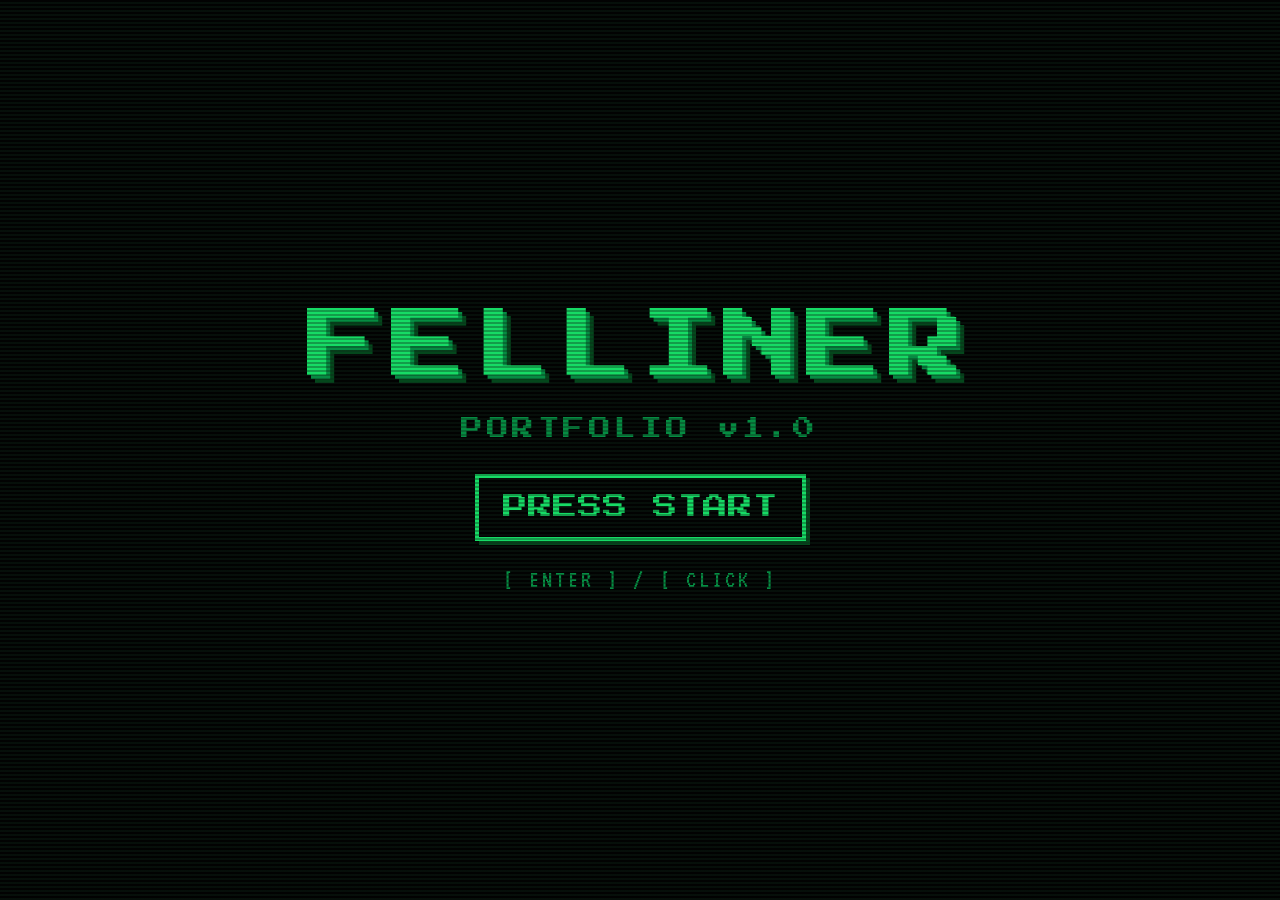
<file: index.html>
<!doctype html>
<html lang="en">
<head>
  <meta charset="utf-8">
  <meta name="viewport" content="width=device-width, initial-scale=1">
  <title>Felliner — Portfolio</title>
  <script>
    // Hide the start screen before first paint if it already played this session.
    try { if (sessionStorage.getItem("profolio:booted") === "1") document.documentElement.classList.add("skip-boot"); } catch (e) {}
  </script>
  <link rel="preconnect" href="https://fonts.googleapis.com">
  <link rel="preconnect" href="https://fonts.gstatic.com" crossorigin>
  <link href="https://fonts.googleapis.com/css2?family=Press+Start+2P&family=VT323&display=swap" rel="stylesheet">
  <link rel="stylesheet" href="css/tokens.css">
  <link rel="stylesheet" href="css/portfolio.css">
  <link rel="stylesheet" href="css/boot.css">
</head>
<body class="is-booting page-menu">

  <!-- ===== BOOT SCREEN (owned by boot.css / boot.js) ===== -->
  <div id="boot" role="dialog" aria-label="Start screen">
    <div class="boot__inner">
      <p class="boot__title">FELLINER</p>
      <p class="boot__subtitle">PORTFOLIO v1.0</p>
      <button id="boot-start" class="boot__start" type="button">PRESS START</button>
      <p class="boot__hint">[ ENTER ] / [ CLICK ]</p>
    </div>
  </div>
  <canvas id="pixel-fade" aria-hidden="true"></canvas>

  <!-- ===== MAIN MENU ===== -->
  <main id="portfolio" class="menu">
    <p class="menu__tag">PLAYER 1</p>
    <h1 class="menu__name">FELLINER</h1>
    <p class="menu__role">Developer &amp; Builder</p>

    <nav class="menu__list" aria-label="Main menu">
      <a class="menu__item" href="about">ABOUT</a>
      <a class="menu__item" href="projects">PROJECTS</a>
      <a class="menu__item" href="skills">SKILLS</a>
      <a class="menu__item" href="contact">CONTACT</a>
    </nav>

    <p class="menu__hint">&uarr; &darr; SELECT &nbsp; [ ENTER ] CONFIRM</p>
  </main>

  <footer class="footer"><p>&copy; 2026 FELLINER</p></footer>

  <script src="js/pixelfx.js" defer></script>
  <script src="js/site.js" defer></script>
  <script src="js/boot.js" defer></script>
</body>
</html>
</file>
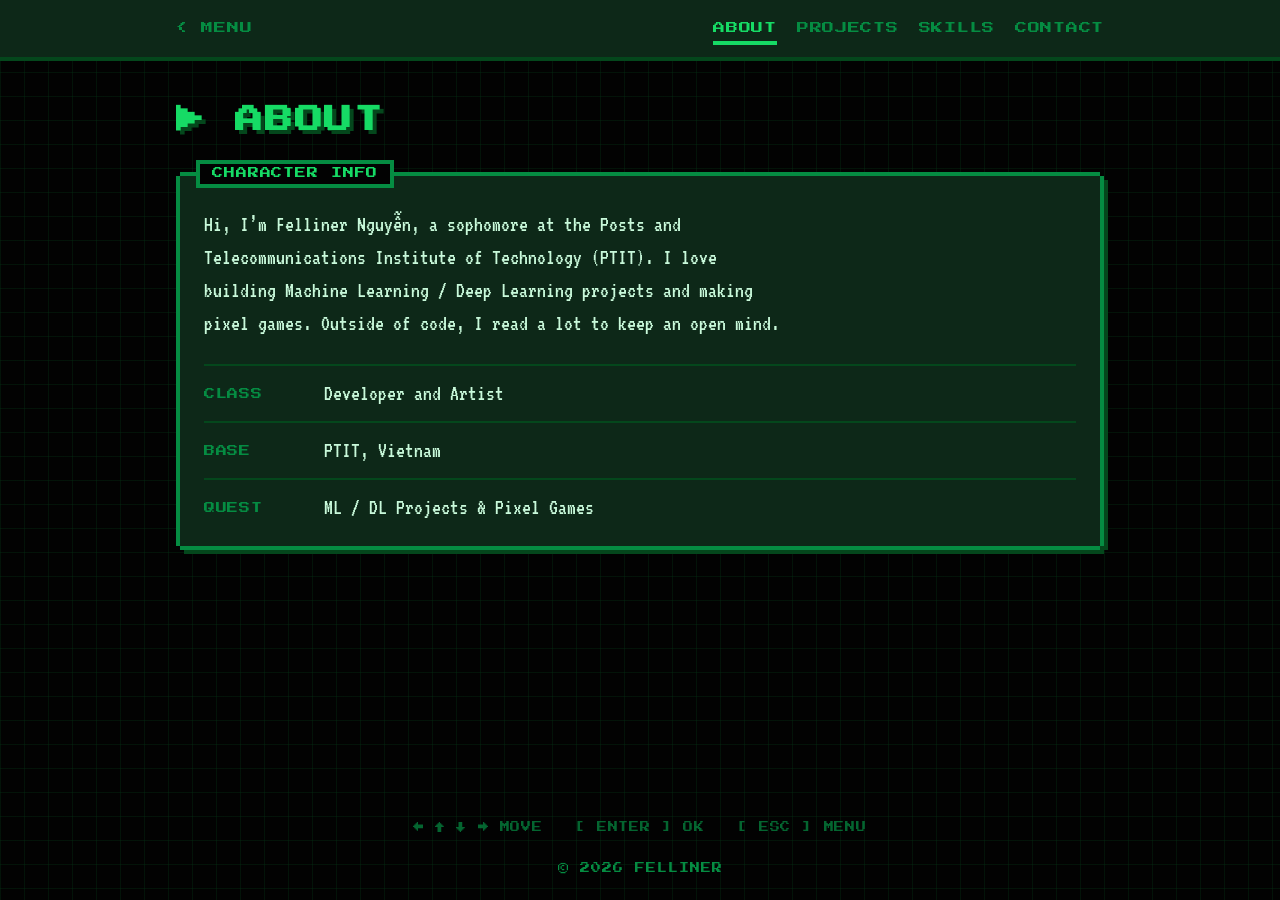
<file: about.html>
<!doctype html>
<html lang="en">
<head>
  <meta charset="utf-8">
  <meta name="viewport" content="width=device-width, initial-scale=1">
  <title>ABOUT — Felliner</title>
  <link rel="preconnect" href="https://fonts.googleapis.com">
  <link rel="preconnect" href="https://fonts.gstatic.com" crossorigin>
  <link href="https://fonts.googleapis.com/css2?family=Press+Start+2P&family=VT323&display=swap" rel="stylesheet">
  <link rel="stylesheet" href="css/tokens.css">
  <link rel="stylesheet" href="css/portfolio.css">
</head>
<body class="page-about">

  <header class="nav">
    <a class="nav__back" href="./">&lt; MENU</a>
    <nav class="nav__links" aria-label="Pages">
      <a href="about" aria-current="page">ABOUT</a>
      <a href="projects">PROJECTS</a>
      <a href="skills">SKILLS</a>
      <a href="contact">CONTACT</a>
    </nav>
  </header>

  <main id="portfolio" class="page">
    <h1 class="page__title">ABOUT</h1>
    <section class="panel">
      <p class="panel__label">CHARACTER INFO</p>
      <p>Hi, I&rsquo;m Felliner Nguy&#7877;n, a sophomore at the Posts and Telecommunications Institute of Technology (PTIT). I love building Machine Learning / Deep Learning projects and making pixel games. Outside of code, I read a lot to keep an open mind.</p>
      <dl class="stats">
        <div><dt>CLASS</dt><dd>Developer and Artist</dd></div>
        <div><dt>BASE</dt><dd>PTIT, Vietnam</dd></div>
        <div><dt>QUEST</dt><dd>ML / DL Projects &amp; Pixel Games</dd></div>
      </dl>
    </section>
  </main>

  <p class="kb-hint" aria-hidden="true">&larr; &uarr; &darr; &rarr; MOVE &nbsp; [ ENTER ] OK &nbsp; [ ESC ] MENU</p>

  <footer class="footer"><p>&copy; 2026 FELLINER</p></footer>

  <script src="js/pixelfx.js" defer></script>
  <script src="js/site.js" defer></script>
</body>
</html>
</file>
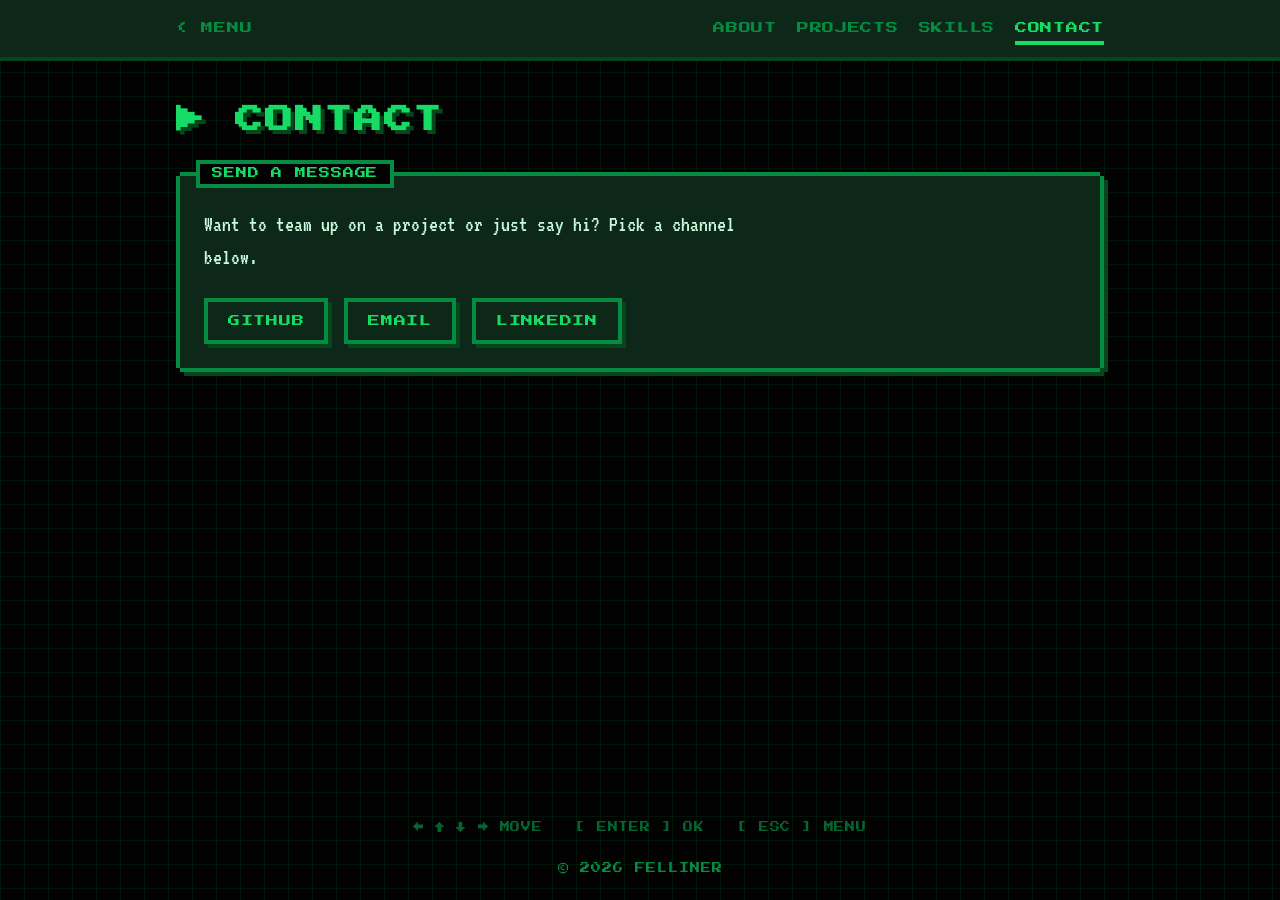
<file: contact.html>
<!doctype html>
<html lang="en">
<head>
  <meta charset="utf-8">
  <meta name="viewport" content="width=device-width, initial-scale=1">
  <title>CONTACT — Felliner</title>
  <link rel="preconnect" href="https://fonts.googleapis.com">
  <link rel="preconnect" href="https://fonts.gstatic.com" crossorigin>
  <link href="https://fonts.googleapis.com/css2?family=Press+Start+2P&family=VT323&display=swap" rel="stylesheet">
  <link rel="stylesheet" href="css/tokens.css">
  <link rel="stylesheet" href="css/portfolio.css">
</head>
<body class="page-contact">

  <header class="nav">
    <a class="nav__back" href="./">&lt; MENU</a>
    <nav class="nav__links" aria-label="Pages">
      <a href="about">ABOUT</a>
      <a href="projects">PROJECTS</a>
      <a href="skills">SKILLS</a>
      <a href="contact" aria-current="page">CONTACT</a>
    </nav>
  </header>

  <main id="portfolio" class="page">
    <h1 class="page__title">CONTACT</h1>
    <section class="panel">
      <p class="panel__label">SEND A MESSAGE</p>
      <p>Want to team up on a project or just say hi? Pick a channel below.</p>
      <p class="actions">
        <a class="btn" href="https://github.com/Pawhstar" target="_blank" rel="noopener noreferrer">GITHUB</a>
        <a class="btn" href="mailto:Starter102030@gmail.com">EMAIL</a>
        <a class="btn" href="https://www.linkedin.com/in/khang-nguy%E1%BB%85n-293287431/" target="_blank" rel="noopener noreferrer">LINKEDIN</a>
      </p>
    </section>
  </main>

  <p class="kb-hint" aria-hidden="true">&larr; &uarr; &darr; &rarr; MOVE &nbsp; [ ENTER ] OK &nbsp; [ ESC ] MENU</p>

  <footer class="footer"><p>&copy; 2026 FELLINER</p></footer>

  <script src="js/pixelfx.js" defer></script>
  <script src="js/site.js" defer></script>
</body>
</html>
</file>
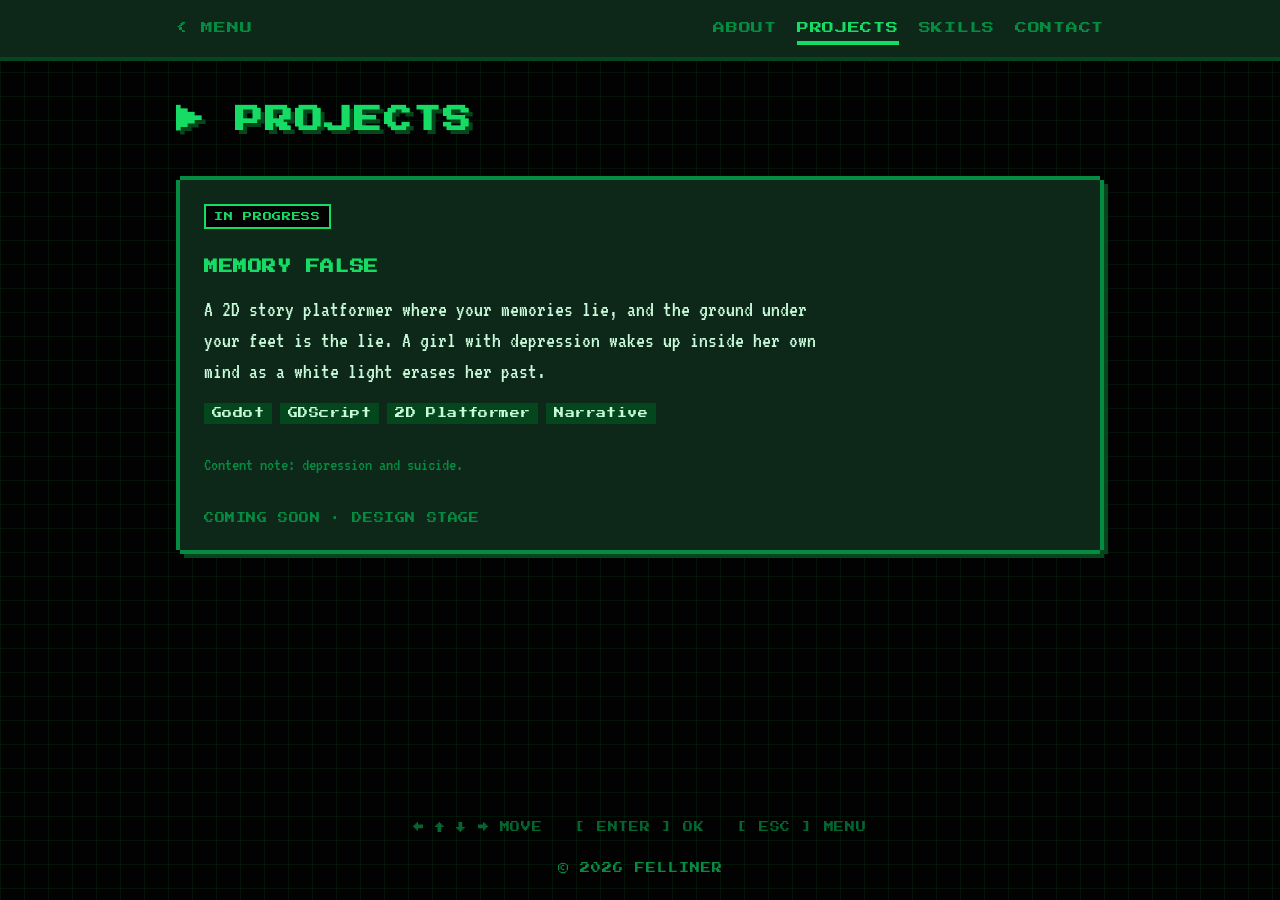
<file: projects.html>
<!doctype html>
<html lang="en">
<head>
  <meta charset="utf-8">
  <meta name="viewport" content="width=device-width, initial-scale=1">
  <title>PROJECTS — Felliner</title>
  <link rel="preconnect" href="https://fonts.googleapis.com">
  <link rel="preconnect" href="https://fonts.gstatic.com" crossorigin>
  <link href="https://fonts.googleapis.com/css2?family=Press+Start+2P&family=VT323&display=swap" rel="stylesheet">
  <link rel="stylesheet" href="css/tokens.css">
  <link rel="stylesheet" href="css/portfolio.css">
</head>
<body class="page-projects">

  <header class="nav">
    <a class="nav__back" href="./">&lt; MENU</a>
    <nav class="nav__links" aria-label="Pages">
      <a href="about">ABOUT</a>
      <a href="projects" aria-current="page">PROJECTS</a>
      <a href="skills">SKILLS</a>
      <a href="contact">CONTACT</a>
    </nav>
  </header>

  <main id="portfolio" class="page">
    <h1 class="page__title">PROJECTS</h1>
    <div class="grid">
      <article class="card card--featured">
        <p class="card__status">IN PROGRESS</p>
        <h2 class="card__title">MEMORY FALSE</h2>
        <p class="card__desc">A 2D story platformer where your memories lie, and the ground under your feet is the lie. A girl with depression wakes up inside her own mind as a white light erases her past.</p>
        <ul class="card__tags"><li>Godot</li><li>GDScript</li><li>2D Platformer</li><li>Narrative</li></ul>
        <p class="card__note">Content note: depression and suicide.</p>
        <p class="card__soon" aria-label="Coming soon: currently in the design stage">COMING SOON &middot; DESIGN STAGE</p>
      </article>
    </div>
  </main>

  <p class="kb-hint" aria-hidden="true">&larr; &uarr; &darr; &rarr; MOVE &nbsp; [ ENTER ] OK &nbsp; [ ESC ] MENU</p>

  <footer class="footer"><p>&copy; 2026 FELLINER</p></footer>

  <script src="js/pixelfx.js" defer></script>
  <script src="js/site.js" defer></script>
</body>
</html>
</file>
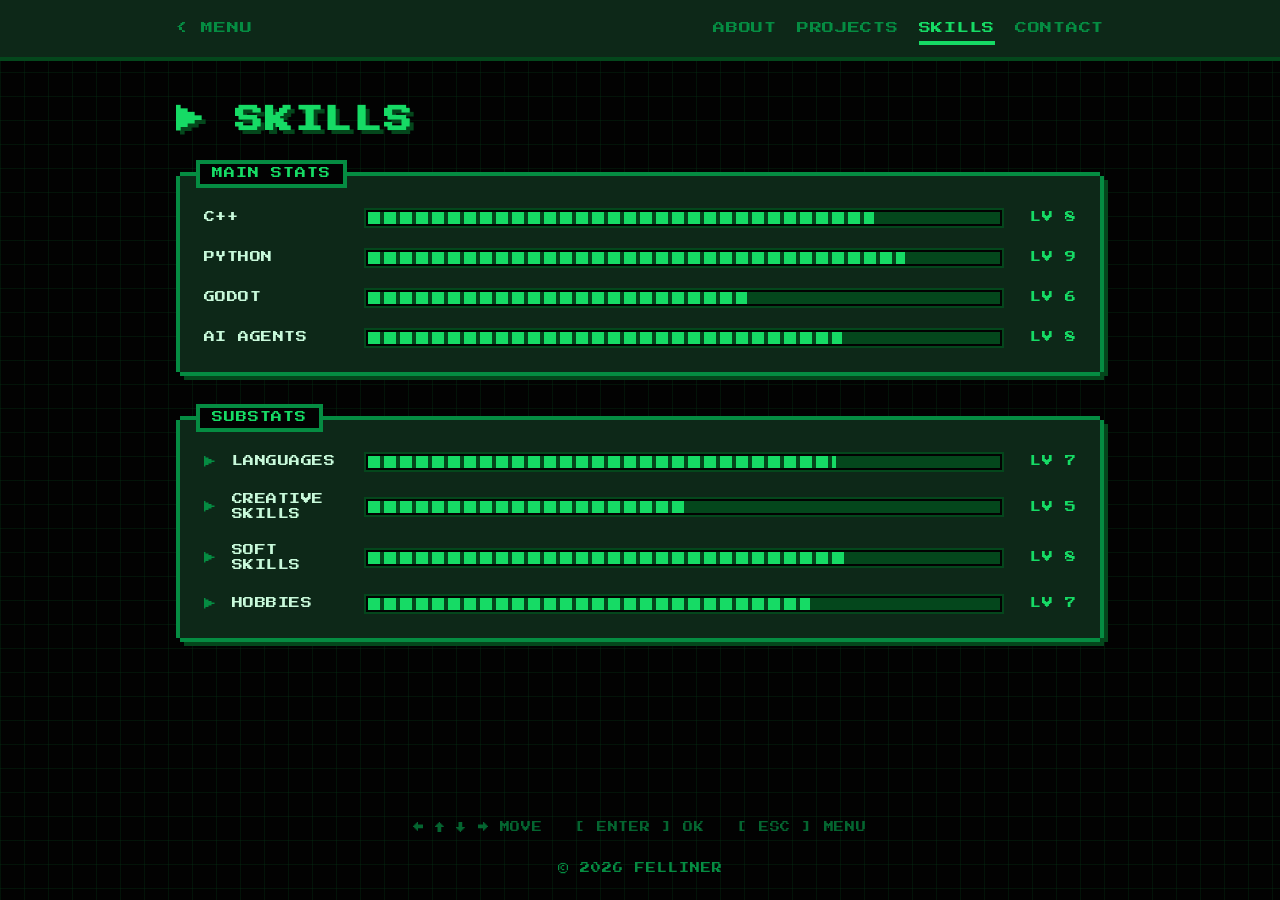
<file: skills.html>
<!doctype html>
<html lang="en">
<head>
  <meta charset="utf-8">
  <meta name="viewport" content="width=device-width, initial-scale=1">
  <title>SKILLS — Felliner</title>
  <link rel="preconnect" href="https://fonts.googleapis.com">
  <link rel="preconnect" href="https://fonts.gstatic.com" crossorigin>
  <link href="https://fonts.googleapis.com/css2?family=Press+Start+2P&family=VT323&display=swap" rel="stylesheet">
  <link rel="stylesheet" href="css/tokens.css">
  <link rel="stylesheet" href="css/portfolio.css">
</head>
<body class="page-skills">

  <header class="nav">
    <a class="nav__back" href="./">&lt; MENU</a>
    <nav class="nav__links" aria-label="Pages">
      <a href="about">ABOUT</a>
      <a href="projects">PROJECTS</a>
      <a href="skills" aria-current="page">SKILLS</a>
      <a href="contact">CONTACT</a>
    </nav>
  </header>

  <main id="portfolio" class="page">
    <h1 class="page__title">SKILLS</h1>
    <section class="panel">
      <p class="panel__label">MAIN STATS</p>
      <ul class="skills">
        <li><span class="skills__name">C++</span><span class="skills__bar" style="--level: 80%"></span><span class="skills__lv">LV 8</span></li>
        <li><span class="skills__name">PYTHON</span><span class="skills__bar" style="--level: 85%"></span><span class="skills__lv">LV 9</span></li>
        <li><span class="skills__name">GODOT</span><span class="skills__bar" style="--level: 60%"></span><span class="skills__lv">LV 6</span></li>
        <li><span class="skills__name">AI AGENTS</span><span class="skills__bar" style="--level: 75%"></span><span class="skills__lv">LV 8</span></li>
      </ul>
    </section>
    <section class="panel">
      <p class="panel__label">SUBSTATS</p>
      <ul class="skills">
        <li class="skills__group">
          <details>
            <summary class="skills__row"><span class="skills__name">LANGUAGES</span><span class="skills__bar" style="--level: 74%"></span><span class="skills__lv">LV 7</span></summary>
            <ul class="skills skills--detail">
              <li><span class="skills__name">VIETNAMESE</span><span class="skills__bar" style="--level: 78%"></span><span class="skills__lv">LV 8</span></li>
              <li><span class="skills__name">ENGLISH</span><span class="skills__bar" style="--level: 70%"></span><span class="skills__lv">LV 7</span></li>
            </ul>
          </details>
        </li>
        <li class="skills__group">
          <details>
            <summary class="skills__row"><span class="skills__name">CREATIVE SKILLS</span><span class="skills__bar" style="--level: 50%"></span><span class="skills__lv">LV 5</span></summary>
            <ul class="skills skills--detail">
              <li><span class="skills__name">PIXEL ART</span><span class="skills__bar" style="--level: 68%"></span><span class="skills__lv">LV 7</span></li>
              <li><span class="skills__name">DRAWING</span><span class="skills__bar" style="--level: 60%"></span><span class="skills__lv">LV 6</span></li>
              <li><span class="skills__name">MUSIC MAKING</span><span class="skills__bar" style="--level: 23%"></span><span class="skills__lv">LV 2</span></li>
            </ul>
          </details>
        </li>
        <li class="skills__group">
          <details>
            <summary class="skills__row"><span class="skills__name">SOFT SKILLS</span><span class="skills__bar" style="--level: 76%"></span><span class="skills__lv">LV 8</span></summary>
            <ul class="skills skills--detail">
              <li><span class="skills__name">TEAMWORK</span><span class="skills__bar" style="--level: 67%"></span><span class="skills__lv">LV 7</span></li>
              <li><span class="skills__name">COMMUNICATION</span><span class="skills__bar" style="--level: 80%"></span><span class="skills__lv">LV 8</span></li>
              <li><span class="skills__name">LEADERSHIP</span><span class="skills__bar" style="--level: 73%"></span><span class="skills__lv">LV 7</span></li>
              <li><span class="skills__name">CRITICAL THINKING</span><span class="skills__bar" style="--level: 76%"></span><span class="skills__lv">LV 8</span></li>
              <li><span class="skills__name">SELF MANAGEMENT</span><span class="skills__bar" style="--level: 85%"></span><span class="skills__lv">LV 9</span></li>
            </ul>
          </details>
        </li>
        <li class="skills__group">
          <details>
            <summary class="skills__row"><span class="skills__name">HOBBIES</span><span class="skills__bar" style="--level: 70%"></span><span class="skills__lv">LV 7</span></summary>
            <ul class="skills skills--detail">
              <li><span class="skills__name">GAMING</span><span class="skills__bar" style="--level: 80%"></span><span class="skills__lv">LV 8</span></li>
              <li><span class="skills__name">SPORT</span><span class="skills__bar" style="--level: 60%"></span><span class="skills__lv">LV 6</span></li>
              <li><span class="skills__name">READING</span><span class="skills__bar" style="--level: 70%"></span><span class="skills__lv">LV 7</span></li>
            </ul>
          </details>
        </li>
      </ul>
    </section>
  </main>

  <p class="kb-hint" aria-hidden="true">&larr; &uarr; &darr; &rarr; MOVE &nbsp; [ ENTER ] OK &nbsp; [ ESC ] MENU</p>

  <footer class="footer"><p>&copy; 2026 FELLINER</p></footer>

  <script src="js/pixelfx.js" defer></script>
  <script src="js/site.js" defer></script>
</body>
</html>
</file>
<file: css/tokens.css>
/* Palette — the only colors the site may use. */
:root {
  --c-void: #020202;   /* background */
  --c-deep: #0D2818;   /* panels, cards */
  --c-moss: #04471C;   /* borders, shadows */
  --c-leaf: #058C42;   /* secondary accents, hover */
  --c-neon: #16DB65;   /* primary text accent, highlights */
  --c-mint: #C8F9DA;   /* added: readable body text on dark panels */

  --font-pixel: "Press Start 2P", monospace;
  --font-body: "VT323", monospace;

  --px: 4px; /* base pixel unit — all spacing/borders are multiples */
}

*, *::before, *::after { box-sizing: border-box; }

html, body {
  margin: 0;
  background: var(--c-void);
  color: var(--c-neon);
  font-family: var(--font-body);
  font-size: 22px;
  -webkit-font-smoothing: none;
  image-rendering: pixelated;
}
</file>
<file: css/portfolio.css>
/* ==========================================================================
   PORTFOLIO STYLES — Retro Pixel Game UI
   Uses strictly palette & spacing tokens from css/tokens.css
   ========================================================================== */

/* --------------------------------------------------------------------------
   1. Base, Background Grid & Page Shell
   -------------------------------------------------------------------------- */

body {
  min-height: 100vh;
  min-height: 100dvh;
  display: flex;
  flex-direction: column;
  color: var(--c-mint);
  font-family: var(--font-body);
  line-height: 1.5;
  background-color: var(--c-void);
  background-image:
    linear-gradient(
      to right,
      color-mix(in srgb, var(--c-moss) 24%, transparent) 1px,
      transparent 1px
    ),
    linear-gradient(
      to bottom,
      color-mix(in srgb, var(--c-moss) 24%, transparent) 1px,
      transparent 1px
    );
  background-size: calc(var(--px) * 6) calc(var(--px) * 6);
}

:focus-visible {
  outline: var(--px) solid var(--c-neon);
  outline-offset: var(--px);
}

#portfolio[tabindex="-1"]:focus {
  outline: none;
}

/* --------------------------------------------------------------------------
   2. Main Title Menu (.page-menu / .menu)
   -------------------------------------------------------------------------- */

.menu {
  flex: 1;
  width: 100%;
  max-width: calc(var(--px) * 240);
  margin-inline: auto;
  padding: calc(var(--px) * 8) calc(var(--px) * 4);
  display: flex;
  flex-direction: column;
  justify-content: center;
  align-items: center;
  text-align: center;
}

.menu__tag {
  margin: 0 0 calc(var(--px) * 4);
  font-family: var(--font-pixel);
  font-size: 12px;
  line-height: 1.4;
  letter-spacing: 0.16em;
  color: var(--c-leaf);
  animation: pixel-blink 1.1s steps(1, end) infinite;
}

.menu__name {
  margin: 0;
  font-family: var(--font-pixel);
  font-size: clamp(28px, 7.5vw, 56px);
  line-height: 1.2;
  letter-spacing: 0.06em;
  color: var(--c-neon);
  text-shadow:
    var(--px) var(--px) 0 var(--c-leaf),
    calc(var(--px) * 2) calc(var(--px) * 2) 0 var(--c-moss);
}

.menu__role {
  margin: calc(var(--px) * 3) 0 calc(var(--px) * 10);
  font-family: var(--font-body);
  font-size: 26px;
  line-height: 1.3;
  letter-spacing: 0.06em;
  color: var(--c-mint);
}

.menu__list {
  display: flex;
  flex-direction: column;
  align-items: flex-start;
  gap: calc(var(--px) * 2);
}

.menu__item {
  position: relative;
  display: inline-flex;
  align-items: center;
  padding: calc(var(--px) * 2) calc(var(--px) * 3) calc(var(--px) * 2) calc(var(--px) * 7);
  font-family: var(--font-pixel);
  font-size: 14px;
  line-height: 1.4;
  letter-spacing: 0.08em;
  color: var(--c-leaf);
  text-decoration: none;
}

.menu__item::before {
  content: "▶";
  position: absolute;
  left: calc(var(--px) * 2);
  color: var(--c-neon);
  opacity: 0;
}

.menu__item:hover,
.menu__item:focus,
.menu__item:focus-visible,
.menu__item.is-selected {
  color: var(--c-neon);
}

.menu__item:hover::before,
.menu__item:focus::before,
.menu__item:focus-visible::before,
.menu__item.is-selected::before {
  opacity: 1;
  animation: cursor-blink 0.8s steps(1, end) infinite;
}

.menu__hint {
  margin: calc(var(--px) * 10) 0 0;
  max-width: 100%;
  font-family: var(--font-pixel);
  font-size: 10px;
  line-height: 1.8;
  letter-spacing: 0.08em;
  color: color-mix(in srgb, var(--c-leaf) 72%, transparent);
}

/* --------------------------------------------------------------------------
   3. Inner Page Navigation (.nav)
   -------------------------------------------------------------------------- */

.nav {
  width: 100%;
  display: flex;
  flex-wrap: wrap;
  align-items: center;
  justify-content: space-between;
  gap: calc(var(--px) * 3) calc(var(--px) * 6);
  padding-block: calc(var(--px) * 3);
  padding-inline: max(
    calc(var(--px) * 4),
    calc((100% - (var(--px) * 240)) / 2 + (var(--px) * 4))
  );
  background: var(--c-deep);
  border-bottom: var(--px) solid var(--c-moss);
}

.nav__back {
  padding-block: calc(var(--px) * 2);
  font-family: var(--font-pixel);
  font-size: 12px;
  line-height: 1.4;
  letter-spacing: 0.06em;
  color: var(--c-leaf);
  text-decoration: none;
  white-space: nowrap;
}

.nav__back:hover,
.nav__back:focus-visible {
  color: var(--c-neon);
}

.nav__links {
  display: flex;
  flex-wrap: wrap;
  align-items: center;
  gap: calc(var(--px) * 2) calc(var(--px) * 5);
}

.nav__links a {
  position: relative;
  padding-block: calc(var(--px) * 2);
  font-family: var(--font-pixel);
  font-size: 12px;
  line-height: 1.4;
  letter-spacing: 0.06em;
  color: var(--c-leaf);
  text-decoration: none;
}

.nav__links a:hover,
.nav__links a:focus-visible {
  color: var(--c-neon);
}

.nav__links a[aria-current="page"] {
  color: var(--c-neon);
}

.nav__links a[aria-current="page"]::after {
  content: "";
  position: absolute;
  left: 0;
  right: 0;
  bottom: 0;
  height: var(--px);
  background: var(--c-neon);
}

@media (max-width: 560px) {
  .nav {
    gap: calc(var(--px) * 2) calc(var(--px) * 4);
  }

  .nav__back,
  .nav__links a {
    font-size: 10px;
  }

  .nav__links {
    gap: var(--px) calc(var(--px) * 3);
  }
}

/* --------------------------------------------------------------------------
   4. Page Container & Heading (.page, .page__title)
   -------------------------------------------------------------------------- */

.page {
  flex: 1;
  width: 100%;
  max-width: calc(var(--px) * 240);
  margin-inline: auto;
  padding: calc(var(--px) * 10) calc(var(--px) * 4) calc(var(--px) * 12);
}

.page__title {
  margin: 0 0 calc(var(--px) * 9);
  font-family: var(--font-pixel);
  font-size: clamp(18px, 4vw, 28px);
  line-height: 1.4;
  letter-spacing: 0.06em;
  color: var(--c-neon);
  text-shadow: var(--px) var(--px) 0 var(--c-moss);
}

.page__title::before {
  content: "▶ ";
  color: var(--c-neon);
}

/* --------------------------------------------------------------------------
   5. Dialog Boxes & Panels (.panel, .panel__label)
   -------------------------------------------------------------------------- */

.panel,
.card {
  --dialog-border: var(--c-leaf);
  background: var(--c-deep);
  box-shadow:
    calc(var(--px) * -1) 0 0 0 var(--dialog-border),
    var(--px) 0 0 0 var(--dialog-border),
    0 calc(var(--px) * -1) 0 0 var(--dialog-border),
    0 var(--px) 0 0 var(--dialog-border),
    var(--px) var(--px) 0 0 var(--c-moss),
    var(--px) calc(var(--px) * 2) 0 0 var(--c-moss),
    calc(var(--px) * 2) var(--px) 0 0 var(--c-moss);
}

.panel {
  position: relative;
  margin: calc(var(--px) * 4) var(--px) 0;
  padding: calc(var(--px) * 8) calc(var(--px) * 6) calc(var(--px) * 6);
}

.panel > p:not(.panel__label):not(.actions) {
  margin: 0;
  max-width: 65ch;
  color: var(--c-mint);
}

.panel > p:not(.panel__label):not(.actions) + p:not(.actions) {
  margin-top: calc(var(--px) * 4);
}

.panel__label {
  position: absolute;
  top: calc(var(--px) * -4);
  left: calc(var(--px) * 4);
  max-width: calc(100% - (var(--px) * 8));
  margin: 0;
  padding: var(--px) calc(var(--px) * 3);
  background: var(--c-void);
  border: var(--px) solid var(--c-leaf);
  font-family: var(--font-pixel);
  font-size: 11px;
  line-height: 1.1;
  letter-spacing: 0.08em;
  color: var(--c-neon);
}

@media (max-width: 560px) {
  .panel {
    padding: calc(var(--px) * 7) calc(var(--px) * 4) calc(var(--px) * 5);
  }

  .panel__label {
    left: calc(var(--px) * 3);
    padding: var(--px) calc(var(--px) * 2);
    font-size: 10px;
  }
}

/* --------------------------------------------------------------------------
   6. Character Stats List (.stats)
   -------------------------------------------------------------------------- */

.stats {
  margin: calc(var(--px) * 6) 0 0;
  display: flex;
  flex-direction: column;
  border-top: calc(var(--px) / 2) solid var(--c-moss);
}

.stats > div {
  display: grid;
  grid-template-columns: calc(var(--px) * 26) 1fr;
  align-items: baseline;
  gap: calc(var(--px) * 2) calc(var(--px) * 4);
  padding-block: calc(var(--px) * 3);
  border-bottom: calc(var(--px) / 2) solid var(--c-moss);
}

.stats > div:last-child {
  padding-bottom: 0;
  border-bottom: none;
}

.stats dt {
  font-family: var(--font-pixel);
  font-size: 11px;
  line-height: 1.5;
  letter-spacing: 0.06em;
  color: var(--c-leaf);
}

.stats dd {
  margin: 0;
  font-family: var(--font-body);
  font-size: 22px;
  line-height: 1.4;
  color: var(--c-mint);
}

@media (max-width: 480px) {
  .stats > div {
    grid-template-columns: 1fr;
    gap: var(--px);
  }
}

/* --------------------------------------------------------------------------
   7. Projects Grid & Cards (.grid, .card)
   -------------------------------------------------------------------------- */

.grid {
  display: grid;
  grid-template-columns: repeat(auto-fit, minmax(min(260px, 100%), 1fr));
  gap: calc(var(--px) * 7);
  padding: var(--px);
}

.card {
  display: flex;
  flex-direction: column;
  gap: calc(var(--px) * 4);
  padding: calc(var(--px) * 6);
  transition:
    transform 0.12s steps(2, end),
    box-shadow 0.12s steps(2, end);
}

.card:hover,
.card:focus-within {
  --dialog-border: var(--c-neon);
  transform: translate(calc(var(--px) * -1), calc(var(--px) * -1));
  box-shadow:
    calc(var(--px) * -1) 0 0 0 var(--dialog-border),
    var(--px) 0 0 0 var(--dialog-border),
    0 calc(var(--px) * -1) 0 0 var(--dialog-border),
    0 var(--px) 0 0 var(--dialog-border),
    var(--px) var(--px) 0 0 var(--c-moss),
    var(--px) calc(var(--px) * 2) 0 0 var(--c-moss),
    calc(var(--px) * 2) var(--px) 0 0 var(--c-moss),
    calc(var(--px) * 2) calc(var(--px) * 2) 0 0 var(--c-moss),
    calc(var(--px) * 2) calc(var(--px) * 3) 0 0 var(--c-moss),
    calc(var(--px) * 3) calc(var(--px) * 2) 0 0 var(--c-moss);
}

.card__title {
  margin: 0;
  font-family: var(--font-pixel);
  font-size: 14px;
  line-height: 1.5;
  letter-spacing: 0.04em;
  color: var(--c-neon);
}

.card__desc {
  margin: 0;
  flex: 1;
  font-family: var(--font-body);
  font-size: 22px;
  line-height: 1.4;
  color: var(--c-mint);
}

.card__tags {
  margin: 0;
  padding: 0;
  list-style: none;
  display: flex;
  flex-wrap: wrap;
  gap: calc(var(--px) * 2);
}

.card__tags li {
  padding: var(--px) calc(var(--px) * 2);
  background: var(--c-moss);
  color: var(--c-mint);
  font-family: var(--font-pixel);
  font-size: 10px;
  line-height: 1.3;
  letter-spacing: 0.04em;
}

.card__link {
  align-self: flex-start;
  margin-top: var(--px);
  font-family: var(--font-pixel);
  font-size: 11px;
  line-height: 1.4;
  letter-spacing: 0.06em;
  color: var(--c-leaf);
  text-decoration: none;
}

.card__link:hover,
.card__link:focus-visible {
  color: var(--c-neon);
}

/* --------------------------------------------------------------------------
   8. Skills Gauges (.skills)
   -------------------------------------------------------------------------- */

.skills {
  margin: 0;
  padding: 0;
  list-style: none;
  display: flex;
  flex-direction: column;
  gap: calc(var(--px) * 5);
}

.skills > li {
  display: grid;
  grid-template-columns: calc(var(--px) * 36) 1fr auto;
  align-items: center;
  gap: calc(var(--px) * 4);
}

.skills__name {
  font-family: var(--font-pixel);
  font-size: 11px;
  line-height: 1.4;
  letter-spacing: 0.04em;
  color: var(--c-mint);
}

.skills__bar {
  display: block;
  height: calc(var(--px) * 5);
  padding: calc(var(--px) / 2);
  background: var(--c-moss);
  border: calc(var(--px) / 2) solid var(--c-moss);
  box-shadow: inset 0 0 0 calc(var(--px) / 2) var(--c-void);
}

.skills__bar::after {
  content: "";
  display: block;
  width: 0;
  height: 100%;
  background: repeating-linear-gradient(
    to right,
    var(--c-neon) 0,
    var(--c-neon) calc(var(--px) * 3),
    transparent calc(var(--px) * 3),
    transparent calc(var(--px) * 4)
  );
  transition: width 0.6s steps(10, end);
}

.skills.is-visible .skills__bar::after,
.skills > li.is-visible .skills__bar::after,
.skills__bar.is-visible::after {
  width: var(--level, 0%);
}

.skills__lv {
  min-width: calc(var(--px) * 14);
  font-family: var(--font-pixel);
  font-size: 11px;
  line-height: 1.4;
  letter-spacing: 0.04em;
  text-align: right;
  white-space: nowrap;
  color: var(--c-neon);
}

@media (max-width: 600px) {
  .skills > li {
    grid-template-columns: 1fr auto;
    grid-template-areas:
      "name lv"
      "bar  bar";
    gap: calc(var(--px) * 2) calc(var(--px) * 3);
  }

  .skills__name {
    grid-area: name;
  }

  .skills__bar {
    grid-area: bar;
  }

  .skills__lv {
    grid-area: lv;
  }
}

/* --------------------------------------------------------------------------
   9. Actions & Pixel Buttons (.actions, .btn)
   -------------------------------------------------------------------------- */

.actions {
  margin: calc(var(--px) * 6) 0 0;
  display: flex;
  flex-wrap: wrap;
  gap: calc(var(--px) * 4);
}

.btn {
  display: inline-flex;
  align-items: center;
  justify-content: center;
  padding: calc(var(--px) * 3) calc(var(--px) * 5);
  background: var(--c-deep);
  color: var(--c-neon);
  border: var(--px) solid var(--c-leaf);
  box-shadow: var(--px) var(--px) 0 0 var(--c-moss);
  font-family: var(--font-pixel);
  font-size: 12px;
  line-height: 1.2;
  letter-spacing: 0.06em;
  text-decoration: none;
  cursor: pointer;
  user-select: none;
}

.btn:hover {
  background: var(--c-leaf);
  color: var(--c-void);
}

.btn:active {
  transform: translate(var(--px), var(--px));
  box-shadow: none;
}

/* --------------------------------------------------------------------------
   10. Footer (.footer)
   -------------------------------------------------------------------------- */

.footer {
  margin-top: auto;
  padding: calc(var(--px) * 6) calc(var(--px) * 4);
  text-align: center;
  font-family: var(--font-pixel);
  font-size: 10px;
  line-height: 1.6;
  letter-spacing: 0.1em;
  color: var(--c-leaf);
}

.footer p {
  margin: 0;
}

/* --------------------------------------------------------------------------
   11. Keyframes & Reduced Motion
   -------------------------------------------------------------------------- */

@keyframes pixel-blink {
  0% {
    opacity: 1;
  }
  50% {
    opacity: 0.2;
  }
}

@keyframes cursor-blink {
  0% {
    opacity: 1;
  }
  50% {
    opacity: 0;
  }
}

@media (prefers-reduced-motion: reduce) {
  .menu__tag,
  .menu__item:hover::before,
  .menu__item:focus::before,
  .menu__item:focus-visible::before,
  .menu__item.is-selected::before {
    animation: none;
    opacity: 1;
  }

  .card {
    transition: none;
  }

  .skills .skills__bar::after {
    width: var(--level, 0%);
    transition: none;
  }
}

/* Stacked panels: leave room for the next panel's label tab. */
.panel + .panel { margin-top: calc(var(--px) * 12); }

/* --------------------------------------------------------------------------
   12. Expandable Substats (.skills__group, .skills__row, .skills--detail)
   -------------------------------------------------------------------------- */

.skills > li.skills__group {
  display: block;
}

summary.skills__row {
  list-style: none;
  display: grid;
  grid-template-columns: calc(var(--px) * 3) calc(var(--px) * 29) minmax(0, 1fr) auto;
  align-items: center;
  gap: calc(var(--px) * 4);
  cursor: pointer;
  user-select: none;
}

summary.skills__row::-webkit-details-marker {
  display: none;
}

summary.skills__row:focus-visible {
  outline: var(--px) solid var(--c-neon);
  outline-offset: var(--px);
}

summary.skills__row::before {
  content: "▶";
  font-family: var(--font-pixel);
  font-size: 12px;
  line-height: 1;
  text-align: center;
  color: var(--c-leaf);
}

summary.skills__row:hover::before,
summary.skills__row:focus::before,
summary.skills__row:focus-visible::before,
details[open] > summary.skills__row::before {
  color: var(--c-neon);
}

details[open] > summary.skills__row::before {
  content: "▼";
}

.skills--detail {
  gap: calc(var(--px) * 3);
  margin: calc(var(--px) * 3) 0 var(--px) calc(var(--px) * 1.25);
  padding: var(--px) 0 var(--px) calc(var(--px) * 5.25);
  border-left: calc(var(--px) / 2) solid var(--c-moss);
}

.skills--detail > li {
  grid-template-columns: calc(var(--px) * 35) minmax(0, 1fr) auto;
  gap: calc(var(--px) * 4);
}

.skills--detail .skills__name {
  font-size: 10px;
}

.skills--detail .skills__bar {
  height: calc(var(--px) * 2.5);
  padding: calc(var(--px) / 4);
  border-width: calc(var(--px) / 4);
  box-shadow: inset 0 0 0 calc(var(--px) / 4) var(--c-void);
}

.skills--detail .skills__bar::after {
  background: repeating-linear-gradient(
    to right,
    var(--c-leaf) 0,
    var(--c-leaf) calc(var(--px) * 2),
    transparent calc(var(--px) * 2),
    transparent calc(var(--px) * 2.5)
  );
}

.skills--detail .skills__lv {
  font-size: 10px;
  color: var(--c-mint);
}

@media (max-width: 600px) {
  summary.skills__row {
    grid-template-columns: calc(var(--px) * 3) minmax(0, 1fr) auto;
    grid-template-areas:
      "caret name lv"
      ".     bar  bar";
    gap: calc(var(--px) * 2) calc(var(--px) * 3);
  }

  summary.skills__row::before {
    grid-area: caret;
  }

  .skills--detail {
    margin-left: calc(var(--px) * 1.25);
    padding-left: calc(var(--px) * 4.25);
  }

  .skills--detail > li {
    grid-template-columns: minmax(0, 1fr) auto;
    grid-template-areas:
      "name lv"
      "bar  bar";
    gap: calc(var(--px) * 1.5) calc(var(--px) * 3);
  }

  .skills--detail .skills__lv {
    min-width: 0;
  }
}

/* --------------------------------------------------------------------------
   13. Inner-Page Keyboard Cursor & Hint (.is-kb-selected, .kb-hint)
   -------------------------------------------------------------------------- */

.is-kb-selected {
  position: relative;
  outline: var(--px) solid var(--c-neon);
  outline-offset: var(--px);
}

.is-kb-selected:not(.skills__row)::before {
  content: "▶";
  position: absolute;
  top: 50%;
  right: calc(100% + var(--px) * 3);
  transform: translateY(-50%);
  font-family: var(--font-pixel);
  font-size: 12px;
  line-height: 1;
  color: var(--c-neon);
  pointer-events: none;
  animation: cursor-blink 0.8s steps(1, end) infinite;
}

.btn.is-kb-selected::before {
  right: calc(100% + var(--px) * 4);
}

a.is-kb-selected:not(.btn),
.skills__row.is-kb-selected::before,
.skills__row.is-kb-selected .skills__name {
  color: var(--c-neon);
}

.card:has(.is-kb-selected) {
  --dialog-border: var(--c-neon);
  transform: translate(calc(var(--px) * -1), calc(var(--px) * -1));
  box-shadow:
    calc(var(--px) * -1) 0 0 0 var(--dialog-border),
    var(--px) 0 0 0 var(--dialog-border),
    0 calc(var(--px) * -1) 0 0 var(--dialog-border),
    0 var(--px) 0 0 var(--dialog-border),
    var(--px) var(--px) 0 0 var(--c-moss),
    var(--px) calc(var(--px) * 2) 0 0 var(--c-moss),
    calc(var(--px) * 2) var(--px) 0 0 var(--c-moss),
    calc(var(--px) * 2) calc(var(--px) * 2) 0 0 var(--c-moss),
    calc(var(--px) * 2) calc(var(--px) * 3) 0 0 var(--c-moss),
    calc(var(--px) * 3) calc(var(--px) * 2) 0 0 var(--c-moss);
}

.kb-hint {
  margin: calc(var(--px) * 4) auto 0;
  padding-inline: calc(var(--px) * 4);
  max-width: calc(var(--px) * 240);
  text-align: center;
  font-family: var(--font-pixel);
  font-size: 10px;
  line-height: 1.8;
  letter-spacing: 0.08em;
  color: color-mix(in srgb, var(--c-leaf) 72%, transparent);
}

@media (hover: none) {
  .kb-hint {
    display: none;
  }
}

@media (prefers-reduced-motion: reduce) {
  .is-kb-selected:not(.skills__row)::before {
    animation: none;
  }
}

/* --------------------------------------------------------------------------
   14. Dead Selectable Rows, Pixel Shake & Angry Spam Popup
   -------------------------------------------------------------------------- */

.skills > li:not(.skills__group),
.skills--detail > li,
.stats > div {
  position: relative;
}

.skills > li:not(.skills__group)[tabindex="-1"]:focus:not(.is-kb-selected),
.skills--detail > li[tabindex="-1"]:focus:not(.is-kb-selected),
.stats > div[tabindex="-1"]:focus:not(.is-kb-selected) {
  outline: none;
}

.skills > li:not(.skills__group).is-kb-selected .skills__name,
.skills--detail > li.is-kb-selected .skills__name,
.stats > div.is-kb-selected dt {
  color: var(--c-neon);
}

/* Keep the cursor inside the nested detail rail and centered on the last stat row. */
.skills--detail > li.is-kb-selected::before {
  right: calc(100% + (var(--px) * 2.5));
  font-size: 10px;
}

.stats > div:last-child.is-kb-selected::before {
  top: calc(50% + (var(--px) * 1.5));
}

@media (max-width: 560px) {
  .skills > li:not(.skills__group).is-kb-selected::before,
  .stats > div.is-kb-selected::before {
    right: calc(100% + (var(--px) * 2.25));
    font-size: 8px;
  }

  .skills--detail > li.is-kb-selected::before {
    right: calc(100% + (var(--px) * 2));
    font-size: 8px;
  }
}

/* Dead-row activation shake + outline flash (--c-leaf -> --c-neon). */
.is-shaking {
  animation: dead-row-shake 0.3s steps(1, end);
}

@keyframes dead-row-shake {
  0% {
    transform: translateX(0);
    outline-color: var(--c-leaf);
  }
  16% {
    transform: translateX(calc(var(--px) * -1));
    outline-color: var(--c-leaf);
  }
  36% {
    transform: translateX(var(--px));
    outline-color: var(--c-leaf);
  }
  56% {
    transform: translateX(calc(var(--px) * -1));
    outline-color: var(--c-neon);
  }
  76% {
    transform: translateX(var(--px));
    outline-color: var(--c-neon);
  }
  100% {
    transform: translateX(0);
    outline-color: var(--c-neon);
  }
}

@keyframes dead-row-flash {
  0% {
    outline-color: var(--c-leaf);
  }
  55% {
    outline-color: var(--c-neon);
  }
  100% {
    outline-color: var(--c-neon);
  }
}

/* Fixed pixel alert dialog shown when spamming dead items. */
.angry-popup {
  position: fixed;
  inset: 0;
  z-index: 900;
  margin: auto;
  width: fit-content;
  max-width: calc(100vw - (var(--px) * 8));
  height: fit-content;
  display: none;
  flex-direction: column;
  align-items: center;
  gap: calc(var(--px) * 3);
  padding: calc(var(--px) * 7) calc(var(--px) * 8);
  text-align: center;
  background: var(--c-deep);
  border-radius: 0;
  box-shadow:
    calc(var(--px) * -1) 0 0 0 var(--c-neon),
    var(--px) 0 0 0 var(--c-neon),
    0 calc(var(--px) * -1) 0 0 var(--c-neon),
    0 var(--px) 0 0 var(--c-neon),
    var(--px) var(--px) 0 0 var(--c-moss),
    var(--px) calc(var(--px) * 2) 0 0 var(--c-moss),
    calc(var(--px) * 2) var(--px) 0 0 var(--c-moss),
    calc(var(--px) * 2) calc(var(--px) * 2) 0 0 var(--c-moss),
    calc(var(--px) * 2) calc(var(--px) * 3) 0 0 var(--c-moss),
    calc(var(--px) * 3) calc(var(--px) * 2) 0 0 var(--c-moss),
    0 0 0 calc(var(--px) * 4) var(--c-void);
}

.angry-popup.is-open {
  display: flex;
  animation: angry-popup-in 0.28s steps(1, end);
}

.angry-popup[hidden] {
  display: none;
}

.angry-popup__face {
  display: block;
  width: calc(var(--px) * 24);
  height: calc(var(--px) * 24);
  margin-bottom: var(--px);
  image-rendering: pixelated;
}

.angry-popup__title {
  margin: 0;
  font-family: var(--font-pixel);
  font-size: 14px;
  line-height: 1.5;
  letter-spacing: 0.06em;
  color: var(--c-neon);
  text-shadow: var(--px) var(--px) 0 var(--c-moss);
}

.angry-popup__sub {
  margin: 0;
  font-family: var(--font-pixel);
  font-size: 10px;
  line-height: 1.6;
  letter-spacing: 0.06em;
  color: var(--c-mint);
}

@keyframes angry-popup-in {
  0% {
    transform: scale(0.6);
  }
  30% {
    transform: scale(1.1) translateX(calc(var(--px) * -1));
  }
  55% {
    transform: scale(1.04) translateX(var(--px));
  }
  80% {
    transform: scale(1) translateX(calc(var(--px) * -1));
  }
  100% {
    transform: scale(1) translateX(0);
  }
}

@media (max-width: 480px) {
  .angry-popup {
    padding: calc(var(--px) * 5) calc(var(--px) * 5);
  }

  .angry-popup__title {
    font-size: 12px;
  }

  .angry-popup__sub {
    font-size: 9px;
  }
}

@media (prefers-reduced-motion: reduce) {
  .is-shaking {
    animation: dead-row-flash 0.3s steps(1, end);
  }

  .angry-popup.is-open {
    animation: none;
  }
}

/* --------------------------------------------------------------------------
   14. Top Bar Keyboard Cursor (.nav .is-kb-selected)
   -------------------------------------------------------------------------- */

.nav .is-kb-selected {
  outline-width: calc(var(--px) / 2);
  outline-offset: calc(var(--px) / 2);
}

.nav .is-kb-selected:not(.skills__row)::before {
  right: calc(100% + var(--px) * 1.5);
  font-size: calc(var(--px) * 2.25);
}

@media (max-width: 560px) {
  .nav .is-kb-selected {
    outline-offset: calc(var(--px) / 4);
  }

  .nav .is-kb-selected:not(.skills__row)::before {
    right: calc(100% + var(--px));
    font-size: calc(var(--px) * 1.75);
  }
}

/* --------------------------------------------------------------------------
   Featured project card: status badge, content note, "coming soon" slot
   -------------------------------------------------------------------------- */

.card--featured .card__desc { max-width: 70ch; }

.card__status {
  align-self: flex-start;
  margin: 0 0 calc(var(--px) * 3);
  padding: var(--px) calc(var(--px) * 2);
  background: var(--c-void);
  border: calc(var(--px) / 2) solid var(--c-neon);
  font-family: var(--font-pixel);
  font-size: 9px;
  letter-spacing: 0.08em;
  color: var(--c-neon);
  animation: status-blink 1.2s steps(2, start) infinite;
}

@keyframes status-blink {
  50% { color: var(--c-leaf); border-color: var(--c-leaf); }
}

.card__note {
  margin: calc(var(--px) * 3) 0 0;
  font-size: 18px;
  color: var(--c-leaf);
}

/* Not a link yet: looks like a disabled VIEW, selectable as a dead item (shakes on Enter). */
.card__soon {
  position: relative;
  align-self: flex-start;
  margin: calc(var(--px) * 4) 0 0;
  font-family: var(--font-pixel);
  font-size: 10px;
  letter-spacing: 0.06em;
  color: var(--c-leaf);
  cursor: not-allowed;
}

@media (prefers-reduced-motion: reduce) {
  .card__status { animation: none; }
}
</file>
<file: css/boot.css>
/* Boot overlay & pixel-fade transition — uses only palette tokens from tokens.css */

body.is-booting {
  overflow: hidden;
}

#boot {
  position: fixed;
  inset: 0;
  z-index: 900;
  display: grid;
  place-items: center;
  background: var(--c-void);
  color: var(--c-neon);
  padding: calc(var(--px) * 4);
  cursor: pointer;
  user-select: none;
}

/* Subtle CRT scanlines over the boot screen */
#boot::after {
  content: "";
  position: absolute;
  inset: 0;
  pointer-events: none;
  z-index: 2;
  background: repeating-linear-gradient(
    to bottom,
    transparent 0,
    transparent 2px,
    var(--c-deep) 2px,
    var(--c-deep) 4px
  );
  opacity: 0.35;
}

.boot__inner {
  position: relative;
  z-index: 1;
  display: flex;
  flex-direction: column;
  align-items: center;
  text-align: center;
  gap: calc(var(--px) * 5);
  max-width: 100%;
}

.boot__title {
  margin: 0;
  font-family: var(--font-pixel);
  font-size: clamp(1.75rem, 6vw, 4rem);
  line-height: 1.2;
  letter-spacing: 0.08em;
  color: var(--c-neon);
  text-shadow:
    var(--px) var(--px) 0 var(--c-leaf),
    calc(var(--px) * 2) calc(var(--px) * 2) 0 var(--c-moss);
}

.boot__subtitle {
  margin: 0;
  font-family: var(--font-pixel);
  font-size: clamp(0.75rem, 2vw, 1rem);
  line-height: 1.5;
  letter-spacing: 0.16em;
  color: var(--c-leaf);
}

.boot__start {
  margin-top: calc(var(--px) * 2);
  padding: calc(var(--px) * 3) calc(var(--px) * 6);
  font-family: var(--font-pixel);
  font-size: clamp(0.875rem, 2.5vw, 1.125rem);
  line-height: 1.4;
  color: var(--c-neon);
  background: var(--c-void);
  border: var(--px) solid var(--c-neon);
  box-shadow: var(--px) var(--px) 0 var(--c-moss);
  cursor: pointer;
  animation: boot-blink 1s steps(2, start) infinite;
}

.boot__start:hover,
.boot__start:focus-visible {
  animation: none;
  background: var(--c-deep);
  border-color: var(--c-leaf);
  outline: var(--px) solid var(--c-neon);
  outline-offset: var(--px);
}

#boot.is-loading {
  cursor: progress;
}

#boot.is-loading .boot__start {
  animation: none;
  background: var(--c-void);
  border-color: var(--c-leaf);
  color: var(--c-leaf);
  box-shadow: var(--px) var(--px) 0 var(--c-deep);
  cursor: progress;
}

.boot__hint {
  margin: 0;
  font-family: var(--font-body);
  font-size: 1.15rem;
  letter-spacing: 0.12em;
  color: var(--c-leaf);
}

#boot.is-loading .boot__hint {
  visibility: hidden;
}

/* Stepped retro loading bar inserted on start */
.boot__progress {
  width: min(260px, 72vw);
  height: calc(var(--px) * 4);
  padding: var(--px);
  border: var(--px) solid var(--c-moss);
  background: var(--c-deep);
}

.boot__progress-fill {
  width: 0%;
  height: 100%;
  background: var(--c-neon);
  animation: boot-load 0.55s steps(6, end) forwards;
}

/* Pixel-fade canvas sits above #boot when active */
#pixel-fade {
  display: none;
  position: fixed;
  inset: 0;
  width: 100%;
  height: 100%;
  z-index: 950;
  pointer-events: none;
  image-rendering: pixelated;
}

#pixel-fade.is-active {
  display: block;
}

#portfolio[tabindex="-1"]:focus {
  outline: none;
}

@keyframes boot-blink {
  0% {
    opacity: 1;
  }
  50% {
    opacity: 0.2;
  }
}

@keyframes boot-load {
  from {
    width: 0%;
  }
  to {
    width: 100%;
  }
}

@media (prefers-reduced-motion: reduce) {
  .boot__start {
    animation: none;
  }
}

/* Start screen already played this session: never paint it. */
.skip-boot #boot,
.skip-boot #pixel-fade { display: none; }
.skip-boot body.is-booting { overflow: auto; }
</file>
